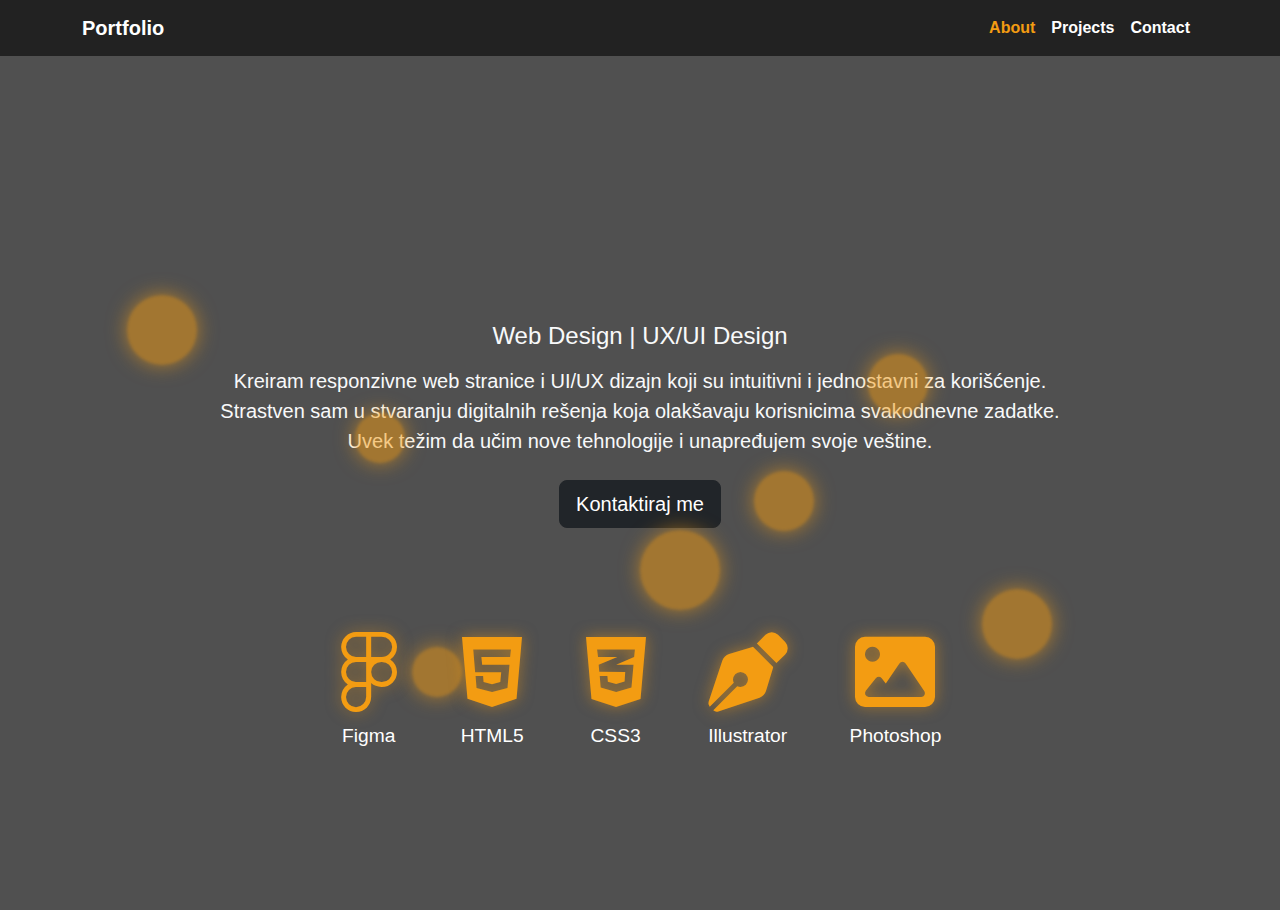
<file: index.html>
<!DOCTYPE html>
<html lang="en">
<head>
  <meta charset="UTF-8">
  <meta name="viewport" content="width=device-width, initial-scale=1.0">
  <title>Andrija Zdravkovic - Portfolio</title>
  <meta name="robots" content="noindex, nofollow">


  <link href="https://cdn.jsdelivr.net/npm/bootstrap@5.3.0/dist/css/bootstrap.min.css" rel="stylesheet">
  <link href="https://cdnjs.cloudflare.com/ajax/libs/font-awesome/6.4.0/css/all.min.css" rel="stylesheet">
  <link href="css/style.css?v=1.2" rel="stylesheet">

  <style>
   
    .hero {
      min-height: calc(100vh - 70px); 
      padding-top: 70px; 
    }
  </style>
</head>
<body>


<nav class="navbar navbar-expand-lg navbar-dark bg-dark fixed-top">
  <div class="container">
    <a class="navbar-brand" href="index.html">Portfolio</a>
    <button class="navbar-toggler" type="button" data-bs-toggle="collapse" data-bs-target="#mainNav">
      <span class="navbar-toggler-icon"></span>
    </button>
    <div class="collapse navbar-collapse" id="mainNav">
      <ul class="navbar-nav ms-auto">
        <li class="nav-item"><a class="nav-link active" href="index.html">About</a></li>
        <li class="nav-item"><a class="nav-link" href="projects.html">Projects</a></li>
        <li class="nav-item"><a class="nav-link" href="contact.html">Contact</a></li>
      </ul>
    </div>
  </div>
</nav>


<header class="hero text-center text-light d-flex align-items-center justify-content-center">
  <div class="container position-relative">

 
    <div class="decor-circle hero1"></div>
    <div class="decor-circle hero2"></div>
    <div class="decor-circle hero3"></div>
    <div class="decor-circle hero4"></div>
    <div class="decor-circle hero5"></div>
    <div class="decor-circle hero6"></div>
    <div class="decor-circle hero7"></div>


    <h1 class="display-3 fw-bold">Andrija Zdravkovic</h1>
    <h4 class="mb-3">Web Design | UX/UI Design</h4>
    <p class="lead mb-4">
      Kreiram responzivne web stranice i UI/UX dizajn koji su intuitivni i jednostavni za korišćenje.<br>
      Strastven sam u stvaranju digitalnih rešenja koja olakšavaju korisnicima svakodnevne zadatke.<br>
      Uvek težim da učim nove tehnologije i unapređujem svoje veštine.
    </p>

    <a href="contact.html" class="btn btn-dark btn-lg mb-4">Kontaktiraj me</a>

  
    <div class="skills d-flex flex-wrap justify-content-center mt-4">
      <div class="skill mx-3 my-2 text-center">
        <i class="fa-brands fa-figma fa-2x"></i>
        <p>Figma</p>
      </div>
      <div class="skill mx-3 my-2 text-center">
        <i class="fa-brands fa-html5 fa-2x"></i>
        <p>HTML5</p>
      </div>
      <div class="skill mx-3 my-2 text-center">
        <i class="fa-brands fa-css3-alt fa-2x"></i>
        <p>CSS3</p>
      </div>
      <div class="skill mx-3 my-2 text-center">
        <i class="fa-solid fa-pen-nib fa-2x"></i>
        <p>Illustrator</p>
      </div>
      <div class="skill mx-3 my-2 text-center">
        <i class="fa-solid fa-image fa-2x"></i>
        <p>Photoshop</p>
      </div>
    </div>

  </div>
</header>

<script src="https://cdn.jsdelivr.net/npm/bootstrap@5.3.0/dist/js/bootstrap.bundle.min.js"></script>
</body>
</html>
</file>
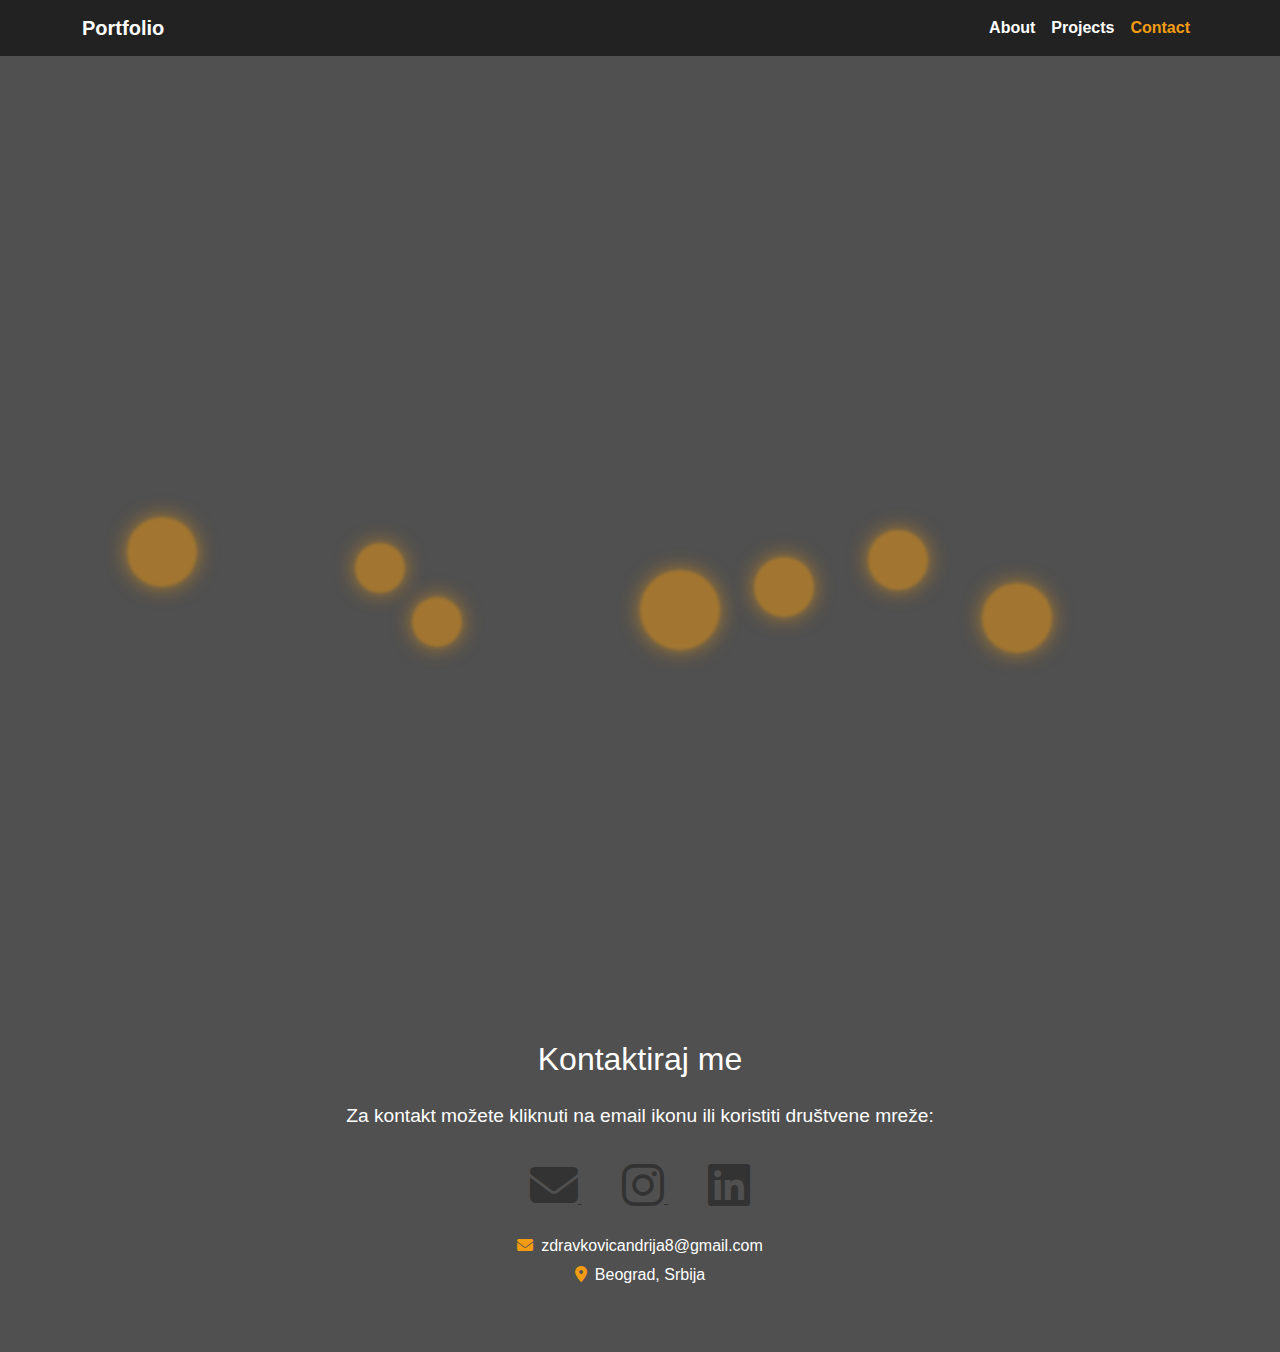
<file: contact.html>
<!DOCTYPE html>
<html lang="en">
<head>
  <meta charset="UTF-8">
  <meta name="viewport" content="width=device-width, initial-scale=1.0">
  <title>Kontakt</title>
  <meta name="robots" content="noindex, nofollow">

  <link href="https://cdn.jsdelivr.net/npm/bootstrap@5.3.0/dist/css/bootstrap.min.css" rel="stylesheet">
  <link href="https://cdnjs.cloudflare.com/ajax/libs/font-awesome/6.4.0/css/all.min.css" rel="stylesheet">
  <link href="css/style.css?v=1.1" rel="stylesheet">
  <style>
    .contact-icons a {
      margin: 0 20px;
      color: #333;
      transition: transform 0.3s, color 0.3s;
    }
    .contact-icons a:hover {
      transform: scale(1.2);
      color: #f39c12;
    }
    .contact-section {
      text-align: center;
      padding: 60px 20px;
    }
    .contact-section p {
      font-size: 1.2rem;
      margin-bottom: 30px;
    }
    .contact-info p {
      margin: 5px 0;
      font-size: 1rem;
    }
  </style>
</head>
<body>


<nav class="navbar navbar-expand-lg navbar-dark bg-dark fixed-top">
  <div class="container">
    <a class="navbar-brand" href="index.html">Portfolio</a>
    <button class="navbar-toggler" type="button" data-bs-toggle="collapse" data-bs-target="#mainNav">
      <span class="navbar-toggler-icon"></span>
    </button>
    <div class="collapse navbar-collapse" id="mainNav">
      <ul class="navbar-nav ms-auto">
        <li class="nav-item"><a class="nav-link" href="index.html">About</a></li>
        <li class="nav-item"><a class="nav-link" href="projects.html">Projects</a></li>
        <li class="nav-item"><a class="nav-link active" href="contact.html">Contact</a></li>
      </ul>
    </div>
  </div>
</nav>

<header class="hero text-center text-light d-flex align-items-center justify-content-center min-vh-100">
  <div class="container position-relative pt-5">
    <h1 class="display-3 fw-bold">Contact</h1>

    <div class="decor-circle hero1"></div>
    <div class="decor-circle hero2"></div>
    <div class="decor-circle hero3"></div>
    <div class="decor-circle hero4"></div>
    <div class="decor-circle hero5"></div>
    <div class="decor-circle hero6"></div>
    <div class="decor-circle hero7"></div>
  </div>
</header>

<section class="contact-section container">
  <h2 class="mb-4">Kontaktiraj me</h2>
  <p>Za kontakt možete kliknuti na email ikonu ili koristiti društvene mreže:</p>

  <div class="contact-icons mb-4">
    <a href="mailto:zdravkovicandrija8@gmail.com" title="Pošalji email">
      <i class="fa-solid fa-envelope fa-3x"></i>
    </a>
    <a href="https://www.instagram.com/zdravkovicandrija/" target="_blank" title="Instagram">
      <i class="fa-brands fa-instagram fa-3x"></i>
    </a>
    <a href="https://linkedin.com/" target="_blank" title="LinkedIn">
      <i class="fa-brands fa-linkedin fa-3x"></i>
    </a>
  </div>

  <div class="contact-info">
    <p><i class="fa-solid fa-envelope me-2"></i>zdravkovicandrija8@gmail.com</p>
    <p><i class="fa-solid fa-map-marker-alt me-2"></i>Beograd, Srbija</p>
  </div>
</section>

<script src="https://cdn.jsdelivr.net/npm/bootstrap@5.3.0/dist/js/bootstrap.bundle.min.js"></script>
</body>
</html>
</file>
<file: css/style.css>
/* GLOBAL */
html, body {
    font-family: Arial, sans-serif;
    background-color: #505050;
    color: #fff;
    margin: 0;
    padding: 0;
    min-height: 100vh;
    overflow-x: hidden;
}

body {
    padding-top: 80px; /* visina fiksnog navbar-a */
}

/* NAVBAR */
.navbar {
    position: fixed !important;
    top: 0;
    left: 0;
    width: 100%;
    z-index: 1000;
    background-color: #222 !important;
    box-shadow: none;
}
.navbar .navbar-brand, .navbar .nav-link {
    color: #fff;
    font-weight: bold;
}
.navbar .nav-link.active {
    color: #f39c12;
}
.navbar .nav-link:hover {
    color: #f39c12;
}

/* HERO */
.hero {
    min-height: 100vh;
    padding-top: 80px;
    background-color: #505050;
    position: relative;
    display: flex;
    align-items: center;
    justify-content: center;
    text-align: center;
    overflow: hidden;
    z-index: 1;
}
.hero h1 {
    font-size: 4rem;
    font-weight: bold;
    opacity: 0;
    transform: translateX(-50px);
    animation: slideIn 1s forwards;
}
@keyframes slideIn {
    to { opacity: 1; transform: translateX(0); }
}

/* SKILLS */
.skills {
    display: flex;
    flex-wrap: wrap;
    justify-content: center;
    gap: 30px;
    margin-top: 30px;
    padding: 3rem 0;
    background-color: transparent;
    position: relative;
    z-index: 2;
}
.skill {
    display: flex;
    flex-direction: column;
    align-items: center;
    cursor: pointer;
}
.skill i {
    font-size: 5rem;
    color: #f39c12;
    transition: transform 0.3s, color 0.3s, text-shadow 0.3s;
    text-shadow: 0 0 15px rgba(243,156,18,0.5);
}
.skill:hover i {
    transform: scale(1.8) rotate(10deg);
    color: #d35400;
    text-shadow: 0 0 20px rgba(243,156,18,0.7);
}
.skill p {
    margin-top: 10px;
    font-size: 1.2rem;
    color: #fff;
    text-align: center;
}

/* DEKORATIVNI KRUŽIĆI */
.decor-circle {
    position: absolute;
    border-radius: 50%;
    background-color: rgba(243,156,18,0.5);
    z-index: 0;
    box-shadow: 0 0 20px rgba(243,156,18,0.6);
    filter: blur(1.5px);
}

/* ANIMACIJE KRUŽIĆA */
@keyframes float1 {
    0% { transform: translate(0,0); }
    25% { transform: translate(20px,-10px); }
    50% { transform: translate(-15px,15px); }
    75% { transform: translate(10px,20px); }
    100% { transform: translate(0,0); }
}
@keyframes float2 {
    0% { transform: translate(0,0); }
    25% { transform: translate(-20px,10px); }
    50% { transform: translate(15px,-15px); }
    75% { transform: translate(-10px,-20px); }
    100% { transform: translate(0,0); }
}

/* HERO KRUŽIĆI */
.hero1 { top:10%; left:5%; width:70px; height:70px; animation: float1 6s ease-in-out infinite; }
.hero2 { top:30%; left:25%; width:50px; height:50px; animation: float2 5s ease-in-out infinite; }
.hero3 { top:50%; left:50%; width:80px; height:80px; animation: float1 7s ease-in-out infinite; }
.hero4 { top:20%; left:70%; width:60px; height:60px; animation: float2 6.5s ease-in-out infinite; }
.hero5 { top:70%; left:30%; width:50px; height:50px; animation: float1 5.5s ease-in-out infinite; }
.hero6 { top:60%; left:80%; width:70px; height:70px; animation: float2 6s ease-in-out infinite; }
.hero7 { top:40%; left:60%; width:60px; height:60px; animation: float1 5.8s ease-in-out infinite; }

/* BODY KRUŽIĆI */
.body1 { top:10vh; left:10%; width:50px; height:50px; animation: float2 6s infinite; }
.body2 { top:20vh; left:25%; width:60px; height:60px; animation: float1 6.5s infinite; }
.body3 { top:30vh; left:40%; width:50px; height:50px; animation: float2 7s infinite; }
.body4 { top:40vh; left:55%; width:60px; height:60px; animation: float1 6.8s infinite; }
.body5 { top:50vh; left:70%; width:50px; height:50px; animation: float2 6.2s infinite; }
.body6 { top:60vh; left:85%; width:60px; height:60px; animation: float1 7s infinite; }
.body7 { top:70vh; left:50%; width:50px; height:50px; animation: float2 6.5s infinite; }

/* PROJEKTI */
.project-item {
    display: flex;
    flex-direction: column;
    margin-bottom: 30px;
    flex: 1 0 100%;
    box-sizing: border-box;
}
@media (min-width: 576px) { .project-item { flex: 1 0 48%; } }
@media (min-width: 992px) { .project-item { flex: 1 0 21%; } }

.custom-card {
    background-color: transparent;
    color: #fff;
    border: none;
    box-shadow: none;
    display: flex;
    flex-direction: column;
    height: 100%;
}
.project-img {
    width: 100%;
    height: 250px;
    object-fit: cover;
    display: block;
    border-radius: 5px;
}
.card-body {
    padding: 15px;
    flex-grow: 1;
    display: flex;
    flex-direction: column;
}
.project-item .card {
    transition: transform 0.3s, box-shadow 0.3s;
}
.project-item .card:hover {
    transform: translateY(-5px);
    box-shadow: 0 10px 20px rgba(0,0,0,0.4);
}

/* FORM & CONTACT */
.contact-section {
    text-align: center;
    padding: 60px 20px;
}
.contact-icons a {
    margin: 0 20px;
    color: #fff;
    transition: transform 0.3s, color 0.3s;
}
.contact-icons a:hover {
    transform: scale(1.2);
    color: #f39c12;
}
.contact-info p {
    margin: 5px 0;
    font-size: 1rem;
}
.contact-info i { color: #f39c12; }

/* MEDIA QUERIES */
@media (max-width: 768px) {
    .display-3 { font-size: 2.2rem; }
    .hero p, .skills p { font-size: 1rem; padding: 0 10px; }
    .skills .skill i { font-size: 3rem; }
    .skills .skill p { font-size: 0.9rem; }
}
</file>
